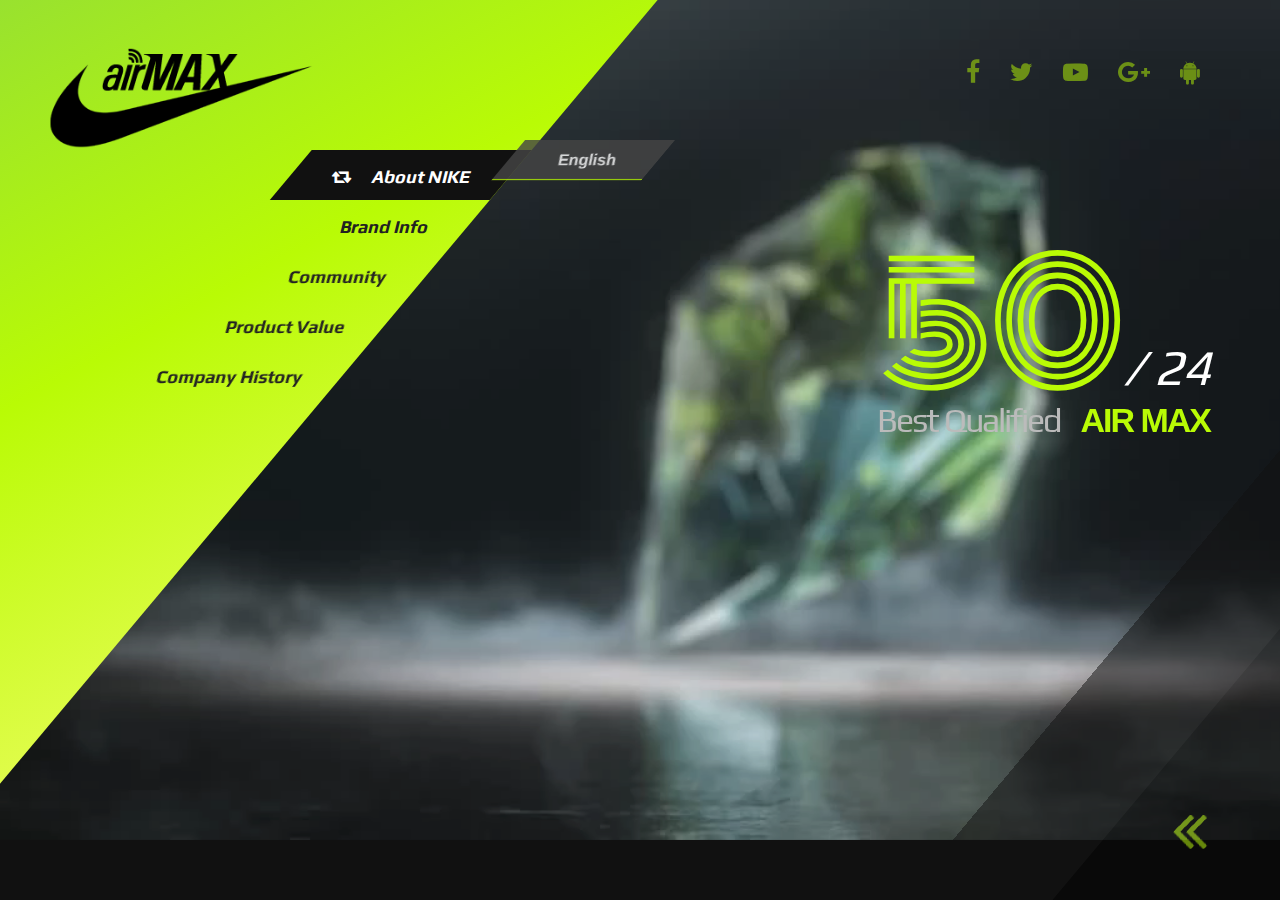
<file: nike/index.html>
﻿<!DOCTYPE html>
﻿<html lang="ko">
﻿<head>
﻿	<meta charset="UTF-8">
﻿	<meta name="viewport" content="width=device-width, initial-scale=1.0">
﻿	<meta http-equiv="X-UA-Compatible" content="ie=edge">
	<meta name="Author" content="sojinkang">
	<!--페이지 작성한 제작자명 -->
	<meta name="Keywords" content="web, html, nike">
	<!--검색 엔진에 의해 검색되는 단어를 지정-->
	﻿	<title>NIKE SOJIN</title>
	<!-- 타이틀 -->

	<!-- 스타일지정 -->
	<link rel="stylesheet" href="css/style.css">
	<link rel="stylesheet" href="css/reset.css">
	<link rel="stylesheet" href="css/font-awesome.css">

	<!-- 스크립트 파일 -->
	<script type="text/javascript" src="js/prefixfree.min.js"></script>

	<!-- 파비콘 -->
	<link rel="shortcut icon" href="img/favicon.png">

	<!-- html5shiv -->
	<!-- 낮은 버전 브라우저에 새로운 태그가 인라인속성으로 적용되는 등의 호환성오류를 막기위해 추가 -->
	<script src="js\html5shiv.js"></script>

	<!-- ie checker -->
	<script src="js/ie-checker.js"></script>

	<!--[If IE 8]>
	<script type="text/javascript">
	alert("Please Upgrade Your BROWSER !");
	</script>
	<![endif]-->

﻿</head>
﻿<body>
	<!-- 배경동영상 -->
	<!-- 비디오 삽입, 무한재생, 자동재생 -->
	<figure class="vid">
		<video loop="loop" autoplay="autoplay">
			<source src="img/nike.mp4" type="video/mp4">
		</video>
	</figure>

	<!-- 로고 -->
	<h1><img src="img/logo2.png" alt="로고이미지"></h1>

	<!-- header -->
	<header>
		<ul id="gnb">
			<li class="on">
				<a href="#"><em><i class="fa fa-retweet" aria-hidden="true"></i>About NIKE</em></a>
				<ul>
					<li><a href="#"><em><b>English</b></em></a></li>
				</ul>
			</li>
			<li><a href="#"><em>Brand Info</em></a>
				<ul>
					<li><a href="#"><em>sub</em></a></li>
					<li><a href="#"><em>sub</em></a></li>
					<li><a href="#"><em>sub</em></a></li>
					<li><a href="#"><em>sub</em></a></li>
				</ul>
			</li>
			<li><a href="#"><em>Community</em></a>
				<ul>
					<li><a href="#"><em>sub</em></a></li>
					<li><a href="#"><em>sub</em></a></li>
					<li><a href="#"><em>sub</em></a></li>
				</ul>
			</li>
			<li><a href="#"><em>Product Value</em></a>
				<ul>
					<li><a href="#"><em>sub</em></a></li>
					<li><a href="#"><em>sub</em></a></li>
				</ul>
			</li>
			<li><a href="#"><em>Company History</em></a>
				<ul>
					<li><a href="#"><em>sub</em></a></li>
				</ul>
			</li>
		</ul>
	</header>

	<!-- sns버튼모음 -->
	<ul id="sns">
		<li><a href="#"><i class="fa fa-facebook" aria-hidden="true"></i></a></li>
		<li><a href="#"><i class="fa fa-twitter" aria-hidden="true"></i></a></li>
		<li><a href="#"><i class="fa fa-youtube-play" aria-hidden="true"></i></a></li>
		<li><a href="#"><i class="fa fa-google-plus" aria-hidden="true"></i></a></li>
		<li><a href="#"><i class="fa fa-android" aria-hidden="true"></i></a></li>
	</ul>

	<!-- 웹폰트 텍스트박스 -->
	<section class="txtBox">
		<p class="txt">Best Qualified<b>AIR MAX</b></p>
		<p class="tit">50<em>/ 24</em></p>
	</section>

	<!-- 하단 컨텐츠 박스 -->
	<section id="side">
		<div class="con">
			<p>
				<em>Event & Community</em>
				<a href="#"><img src="img/pic1.png" /></a>
			</p>
			<p>
				<em>News & Notice</em>
				<a href="#"><img src="img/pic2.png" /></a>
			</p>
			<p>
				<em>Product Review</em>
				<a href="#"><img src="img/pic3.png" /></a>
			</p>
		</div>
		<!--자동롤링 버튼 -->
		<div class="btnContents">
			<i class="fa fa-angle-double-left"></i>
			<i class="fa fa-angle-double-left"></i>
			<i class="fa fa-angle-double-left"></i>
		</div>
	</section>

</body>
﻿</html>
</file>
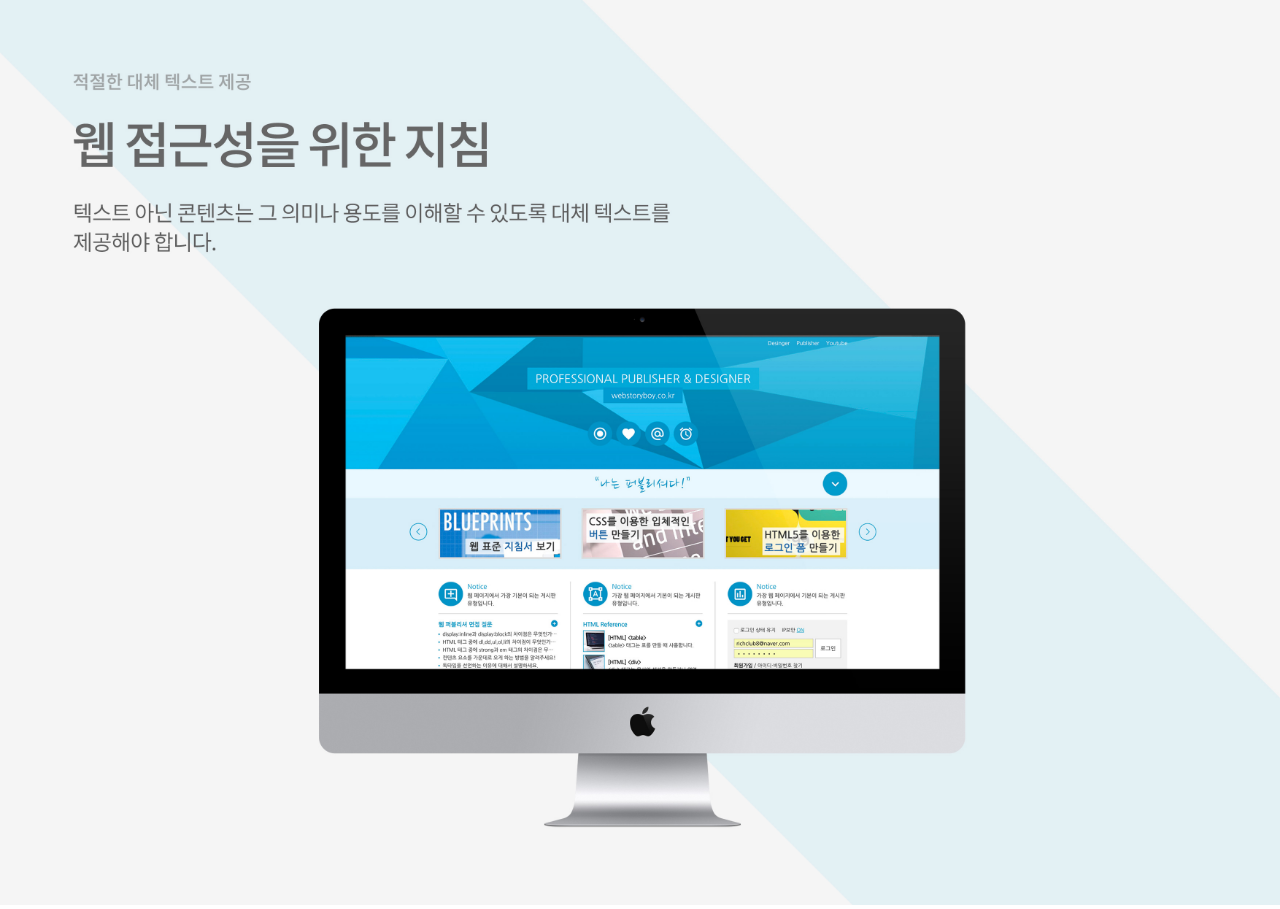
<file: webstandard/sample_popup.html>
<!DOCTYPE html>
<html lang="ko">
<head>
    <meta charset="UTF-8">
    <meta name="author" content="webstoryboy">
    <meta name="description" content="웹 표준을 준수한 사이트 예제입니다.">
    <meta name="keywords" content="웹표준, 웹접근성, 샘플사이트">
    <meta name="generator" content="brackets">
    <title>WEBSTANDARD SITE</title>
    <style>
        * {margin: 0; padding: 0;}
        img {width: 100%;}
    </style>
</head>
<body>
    <div>
        <img src="img/webstandard2.jpg" alt="웹표준2">
    </div>
</body>
</html>
</file>
<file: nike/css/style.css>
@charset "utf-8";
@import url(http://fonts.googleapis.com/css?family=Play);
@import url(http://fonts.googleapis.com/css?family=Monoton);

/* 배경동영상 */
.vid{width: 100%; height: 100%; position: fixed; top: -60px; left: 0; opacity: .9;}
.vid video{width: 100%; min-width: 1600px;}

/* 로고 */
h1{position: fixed;top: 40px; left: 40px; z-index: 10;}
h1 img{width: 280px; height: auto;}
header{width: 700px; height: 100%; position: fixed; top: 0; left: -420px; background:linear-gradient(-45deg,#e6fc55, #b9fb05, #97e031);  transform: skewX(-40deg);}

/* 1depth */
#gnb{width: 220px; position: absolute; top: 150px; right: 0;}
#gnb>li{position: relative;}
#gnb>li>a{display: block; width: 220px; height: 50px; font:bold 18px/3 play; color: #222; box-sizing: border-box; padding-right: 40px; text-align: right;}
#gnb>li.on>a{background: #111; color: #fff;}
#gnb>li:hover>a{background: #111; color: #fff;}
#gnb em{display: inline-block; transform: skewX(40deg)!important;}
#gnb em i {margin-right:20px;}

/* 2depth */
#gnb ul{position: absolute; left: 0; top: 0; opacity: 0; transition: all 0.4s;}
#gnb>li:hover ul{opacity: .8; left: 205px;}
#gnb ul a{display: block; width: 150px; height: 40px; background: #222; border-bottom: 1px solid #b9fb05; font:bold 16px/2.5 arial; color: #fff; box-sizing:border-box; padding-left:50px; margin-bottom:3px; transition:all 0.5s; }
#gnb ul a:hover{background: #b9fb05; color: #111;}
#gnb>li.on ul { opacity:0.9; left:205px; top:-10px;}
#gnb li.on ul a { background:#444; opacity:0.9;}

/* sns 버튼 모음 */
#sns{position: fixed; top: 60px; right: 50px;}
#sns li{float:left; margin-right: 30px;}
#sns .fa{font-size: 25px; color: #b9fb05; opacity: .5; transform: scale(1); transition: all 0.5s;}
#sns .fa:hover{opacity: 1; transform: scale(1.4);}

/* 텍스트박스 */
.txtBox{width: 340px; height: 280px; position: fixed; top: 200px; right: 70px;}
.txt{position: absolute; top: 200px; right: 0; font-size: 34px; font-family:play; color: #bbb; letter-spacing: -2px;}
.txt b{font: bold 34px arial; color:#b9fb05; margin-left: 20px;}
.tit{position: absolute; top: 0; right: 0; font-size: 160px; color:#b9fb05; font-family: 'Monoton', cursive; letter-spacing:-1px;}
.tit em{font-size: 50px; font-family: play; color: #fff;}

/* contents 레이아웃 */
#side {width: 800px; height: 100%; position: fixed; bottom: 0; right: -800px; background: #111; opacity:0.5; transform:skewX(-40deg); transition:all 0.5s;}
#side:hover { right:-500px; opacity:0.8;}
#side .con{width: 400px; height: 100%; position: absolute; left:150px; bottom: 0px; background:#000; 	box-sizing:border-box; padding:10px; transition:all  1s; }
#side:hover .con { left:50px;}

/* contents 내 썸네일 */
#side .con p{width: 300px; height: 100px; position: absolute; left: 50px;}
#side .con p em{display: inline-block; font:bold 16px/1.7  arial; color: #a0bd50; transform:skewX(40deg);}
#side .con p img{width: 300px; height: 70px; opacity: .3; transition: all 0.5s;}
#side .con p img:hover{opacity: 1;}
#side .con p:nth-child(1){bottom: 270px; transform: translateX(200px); transition: all 0.4s;}
#side .con p:nth-child(2){bottom:160px; transform: translateX(200px); transition:all  0.8s;}
#side .con p:nth-child(3){bottom:50px; transform: translateX(200px); transition:all  1.2s;}
#side:hover .con p { transform:translateX(0px);}

/* 자동롤링버튼 */
#side .btnContents{width: 150px; height: 50px; position: absolute; bottom: 40px; left: 100px;  color:#b9fb05;	transform:skewX(40deg);}
#side:hover .btnContents{left: 700px;}
.btnContents i{font-size: 60px; position: absolute; bottom: 0px; right: 0; opacity: 1;}
.btnContents i:nth-child(1){animation: ani linear 1.5s 0s infinite;}
.btnContents i:nth-child(2){animation: ani linear 1.5s 0.5s infinite;}
.btnContents i:nth-child(3){animation: ani linear 1.5s 1.0s infinite;}

@keyframes ani {
	0% { right:0px; transform:sclae(1); opacity:1;}
	100% { right:100px; transform:scale(1.5); opacity:0;}
}
</file>
